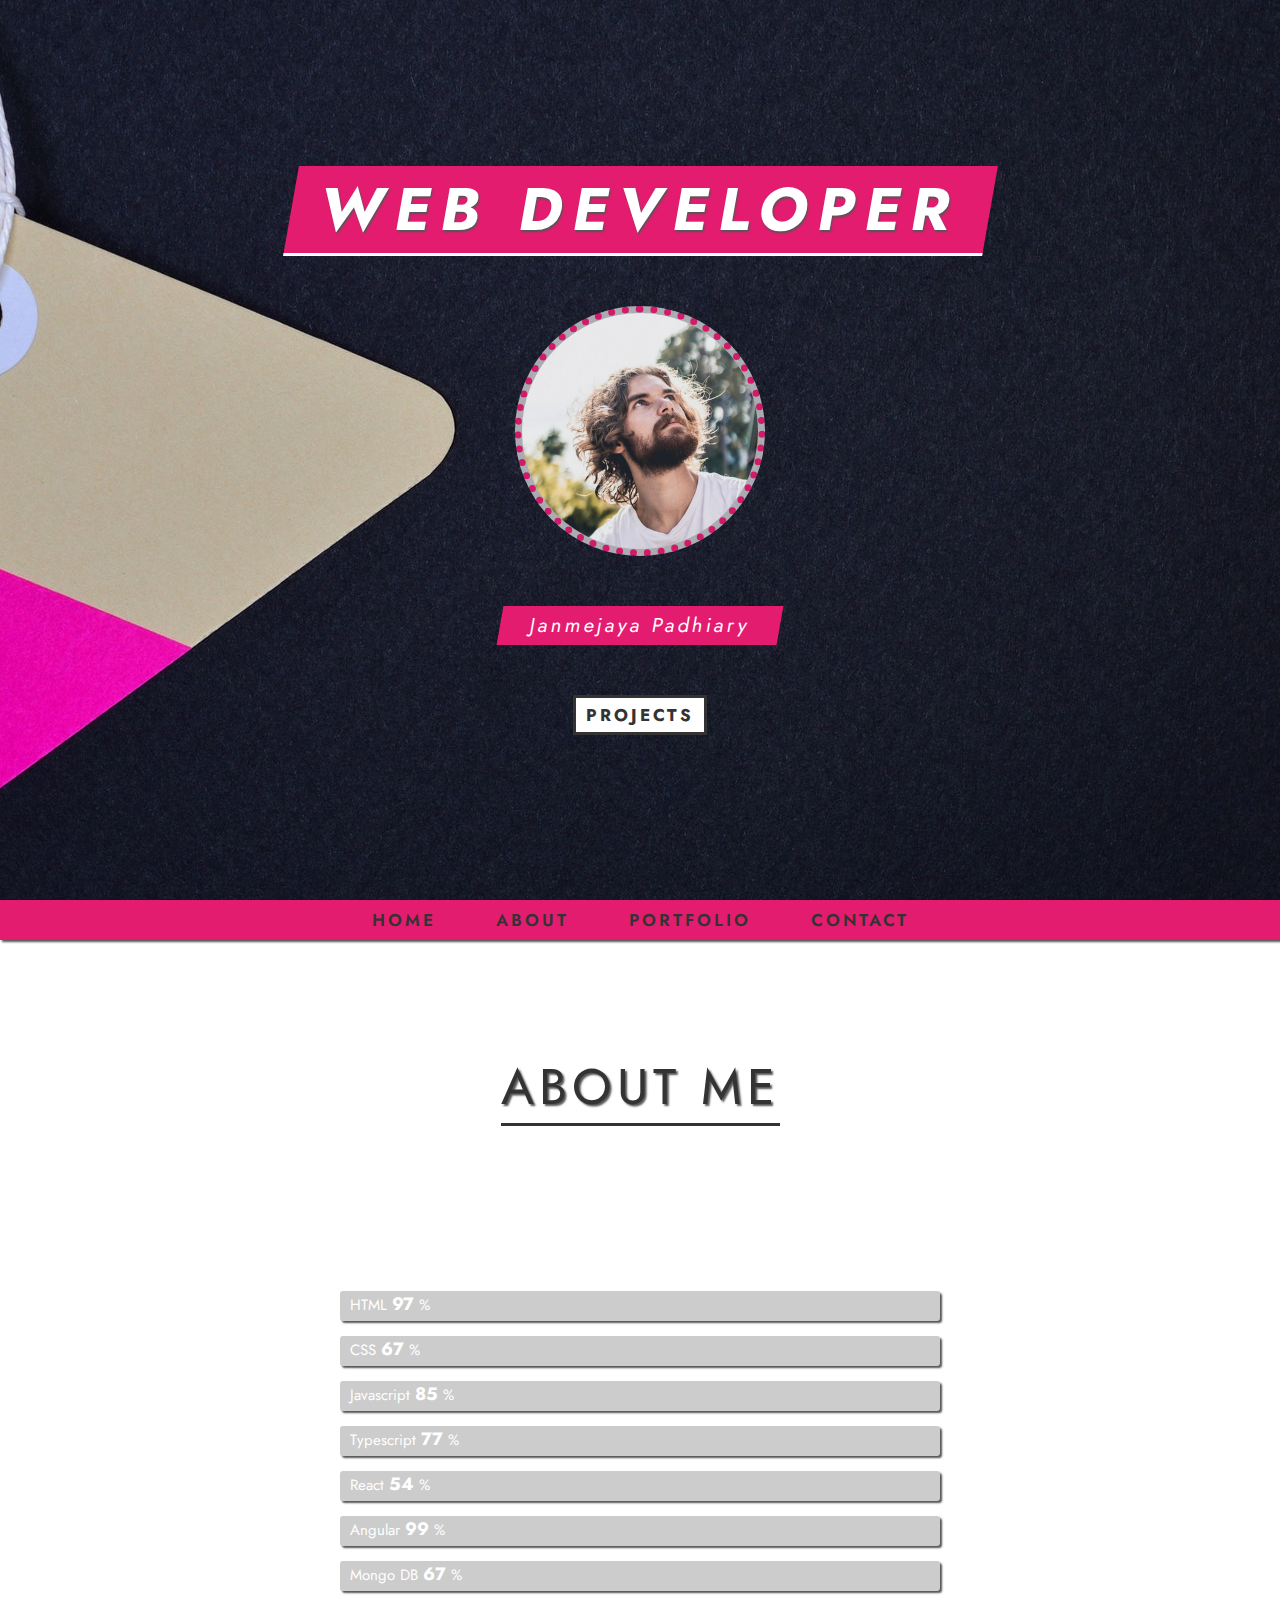
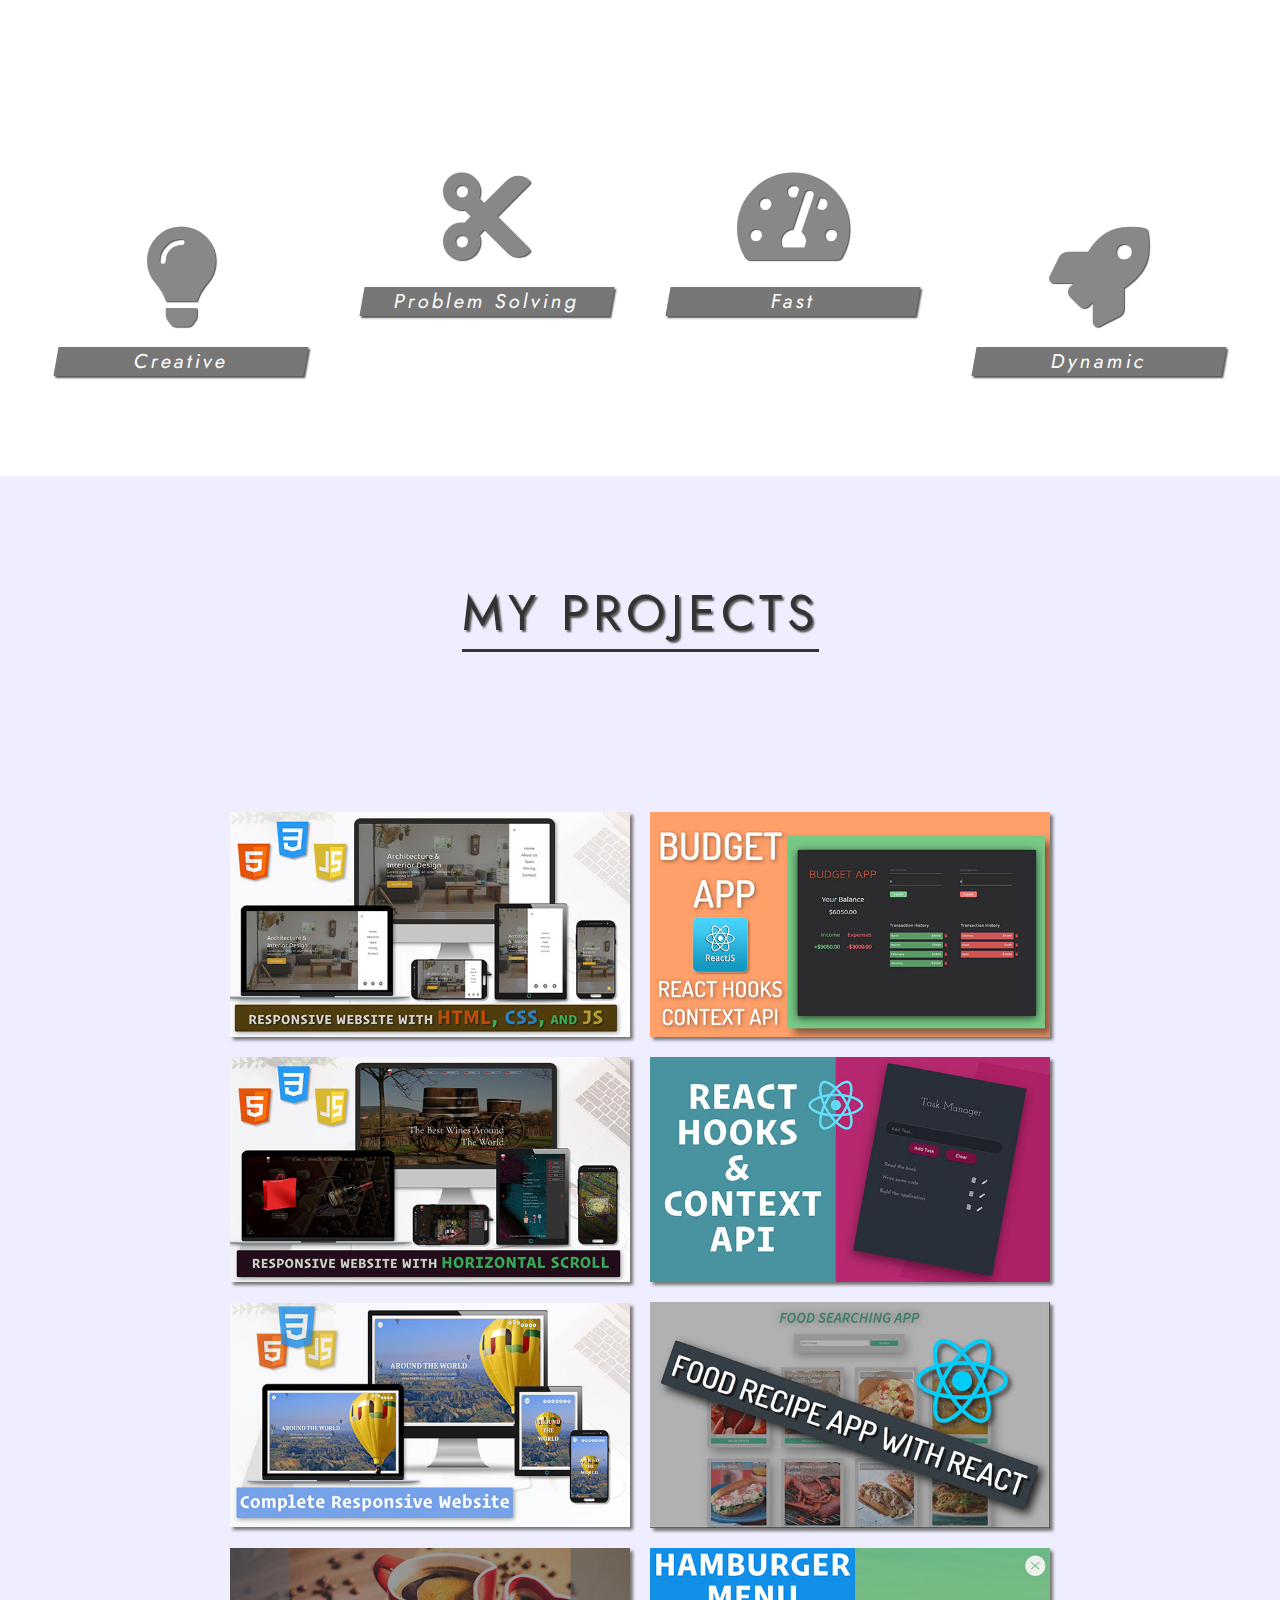
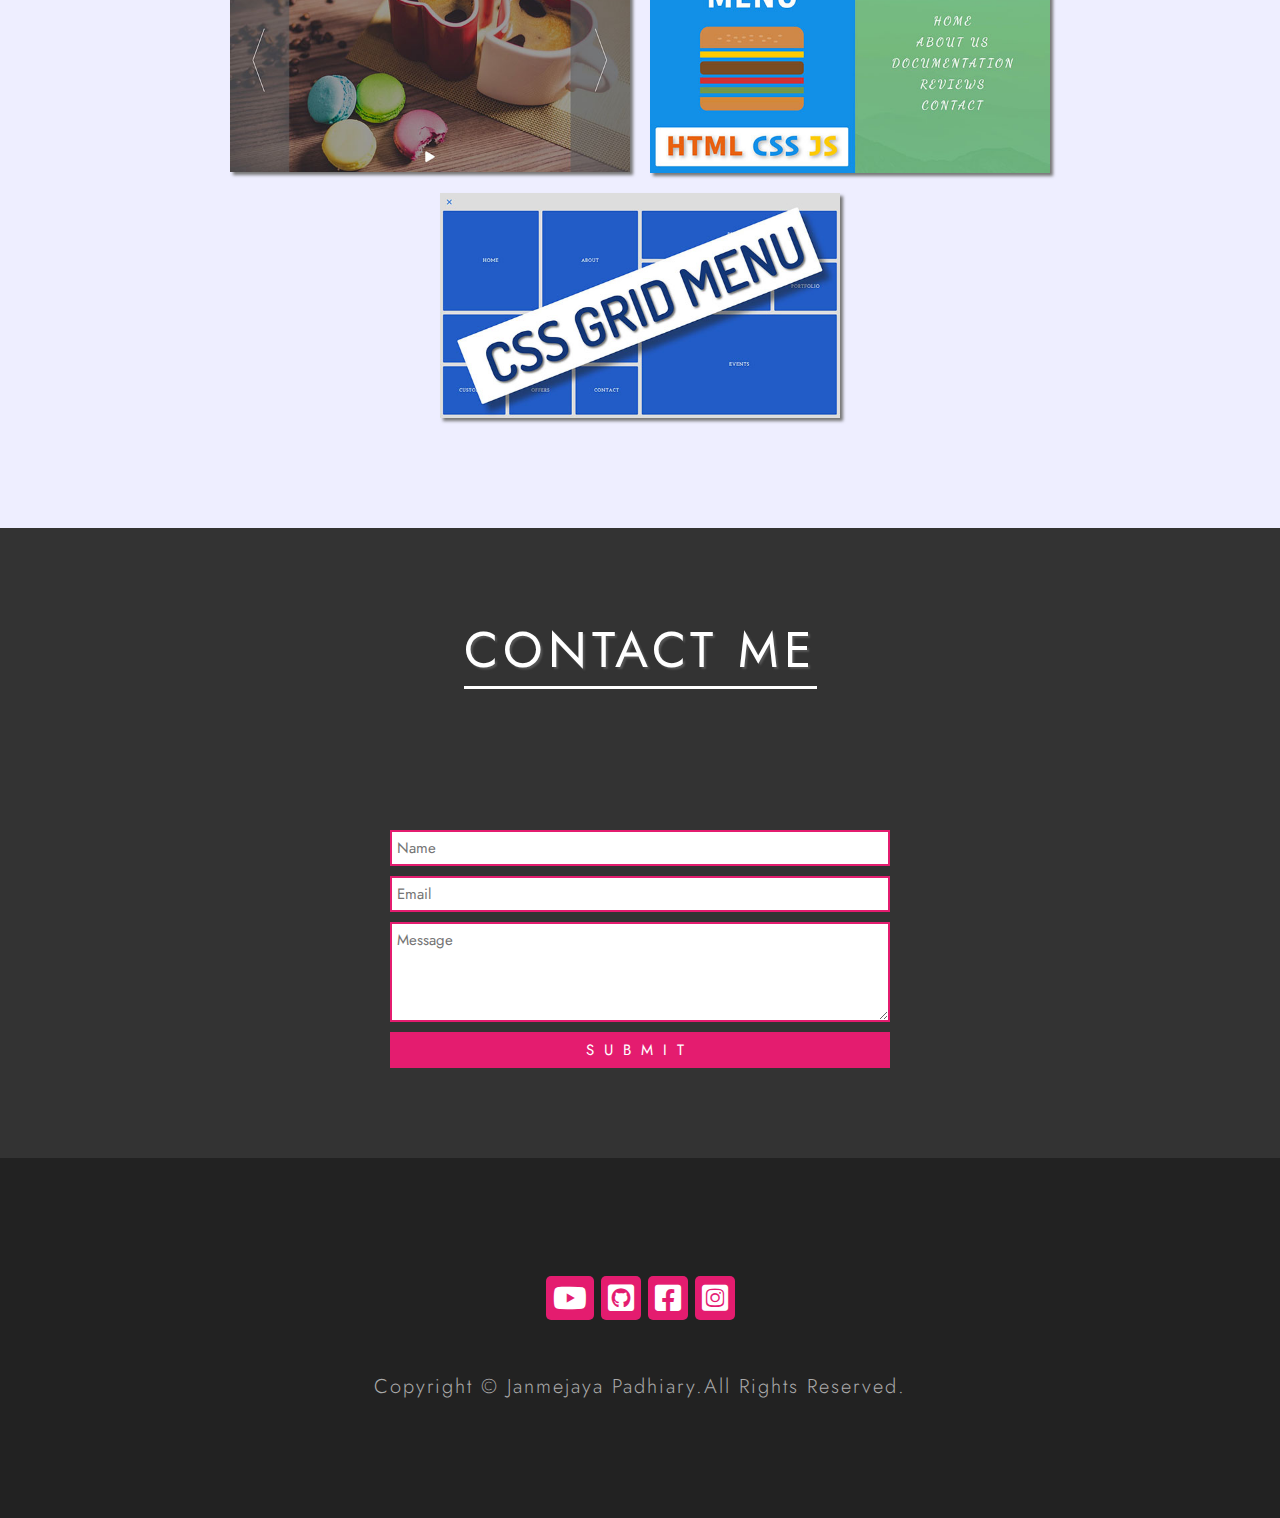
<file: index.html>
<!DOCTYPE html>
<html lang="en">
  <head>
    <meta charset="UTF-8" />
    <meta name="viewport" content="width=device-width, initial-scale=1.0" />
    <title>Portfolio Website</title>
    <link rel="stylesheet" href="style.css" />
    <link
      rel="stylesheet"
      href="https://cdnjs.cloudflare.com/ajax/libs/font-awesome/5.13.0/css/all.min.css"
    />
    <link
      href="https://fonts.googleapis.com/css2?family=Jost:wght@100;200;300;400;500;600;700;800;900&display=swap"
      rel="stylesheet"
    />
  </head>
  <body>
    <div class="container">
      <!--Section-1 starts-->
      <section class="section-1">
        <h1 class="section-1-heading">Web Developer</h1>
        <img src="images/john-smith.jpg" alt="Janmejaya Padhiary" class="person-img"/>
        <h3 class="person-name">Janmejaya Padhiary</h3>
        <a href="#" class="section-1-btn">Projects</a>
      </section>
     <!--Section-1 ends-->
     <!--(NavBar) starts-->
     <nav class="navbar">
      <a href="#" class="navbar-link">Home</a>
      <a href="#" class="navbar-link">About</a>
      <a href="#" class="navbar-link">Portfolio</a>
      <a href="#" class="navbar-link">Contact</a>
     </nav>
     <!--(NavBar) ends-->
     <!--Section-2 starts  -->
     <section class="section-2">
      <h1 class="section-2-heading">About Me</h1>
      <div class="progress-bar-wrapper">
        <div class="progress-bar">
          <p class="progress-text">HTML<span>97</span>%</p>
          <div class="progress-percent"></div>
        </div>
        <div class="progress-bar">
          <p class="progress-text">CSS<span>67</span>%</p>
          <div class="progress-percent"></div>
        </div>
        <div class="progress-bar">
          <p class="progress-text">Javascript<span>85</span>%</p>
          <div class="progress-percent"></div>
        </div>
        <div class="progress-bar">
          <p class="progress-text">Typescript<span>77</span>%</p>
          <div class="progress-percent"></div>
        </div>
        <div class="progress-bar">
          <p class="progress-text">React<span>54</span>%</p>
          <div class="progress-percent"></div>
        </div>
        <div class="progress-bar">
          <p class="progress-text">Angular<span>99</span>%</p>
          <div class="progress-percent"></div>
        </div>
        <div class="progress-bar">
          <p class="progress-text">Mongo DB<span>67</span>%</p>
          <div class="progress-percent"></div>
        </div>
      </div>
      <div class="services">
        <div class="service">
          <i class="fas fa-lightbulb"></i>
          <h2 class="service-heading">Creative</h2>
        </div>
        <div class="service">
          <i class="fas fa-cut"></i>
          <h2 class="service-heading">Problem Solving</h2>
        </div>
        <div class="service">
          <i class="fas fa-tachometer-alt"></i>
          <h2 class="service-heading">Fast</h2>
        </div>
        <div class="service">
          <i class="fas fa-rocket"></i>
          <h2 class="service-heading">Dynamic</h2>
        </div>
      </div>
     </section>
     <!--Section-2 ends-->
     <!--Section-3 starts-->
     <section class="section-3">
      <h1 class="section-3-heading">My Projects</h1>
      <div class="project-wrapper">
        <div class="project">
          <div class="project-text">
            <h2 class="project-name">Architect Website</h2>
            <h4 class="project-technologies">HTML/CSS/JS</h4>
          </div>
          <img src="images/project-1.jpg" class="project-img"/>
          <a href="#" class="project-link" taget="_blank">Go To Vedio</a>
        </div>
        <div class="project">
          <div class="project-text">
            <h2 class="project-name">Budget App</h2>
            <h4 class="project-technologies">HTML/CSS/JS</h4>
          </div>
          <img src="images/project-2.jpg" class="project-img"/>
          <a href="#" class="project-link" taget="_blank">Go To Vedio</a>
        </div>
        <div class="project">
          <div class="project-text">
            <h2 class="project-name">Wine House</h2>
            <h4 class="project-technologies">HTML/CSS/JS</h4>
          </div>
          <img src="images/project-3.jpg" class="project-img"/>
          <a href="#" class="project-link" taget="_blank">Go To Vedio</a>
        </div>
        <div class="project">
          <div class="project-text">
            <h2 class="project-name">Task Manager</h2>
            <h4 class="project-technologies">HTML/CSS/JS</h4>
          </div>
          <img src="images/project-4.jpg" class="project-img"/>
          <a href="#" class="project-link" taget="_blank">Go To Vedio</a>
        </div>
        <div class="project">
          <div class="project-text">
            <h2 class="project-name">The Road</h2>
            <h4 class="project-technologies">HTML/CSS/JS</h4>
          </div>
          <img src="images/project-5.jpg" class="project-img"/>
          <a href="#" class="project-link" taget="_blank">Go To Vedio</a>
        </div>
        <div class="project">
          <div class="project-text">
            <h2 class="project-name">Food Receipe App</h2>
            <h4 class="project-technologies">HTML/CSS/JS</h4>
          </div>
          <img src="images/project-6.jpg" class="project-img"/>
          <a href="#" class="project-link" taget="_blank">Go To Vedio</a>
        </div>
        <div class="project">
          <div class="project-text">
            <h2 class="project-name">Slide Show</h2>
            <h4 class="project-technologies">HTML/CSS/JS</h4>
          </div>
          <img src="images/project-7.jpg" class="project-img"/>
          <a href="#" class="project-link" taget="_blank">Go To Vedio</a>
        </div>
        <div class="project">
          <div class="project-text">
            <h2 class="project-name">Hamburger Menu</h2>
            <h4 class="project-technologies">HTML/CSS/JS</h4>
          </div>
          <img src="images/project-8.jpg" class="project-img"/>
          <a href="#" class="project-link" taget="_blank">Go To Vedio</a>
        </div>
        <div class="project">
          <div class="project-text">
            <h2 class="project-name">CSS Gridmenu</h2>
            <h4 class="project-technologies">HTML/CSS/JS</h4>
          </div>
          <img src="images/project-9.jpg" class="project-img"/>
          <a href="#" class="project-link" taget="_blank">Go To Vedio</a>
        </div>
      </div>
     </section>
     <!--Section-3 ends-->
     <!-- Section -4 starts-->

        <section class="section-4">
          <h1 class="section-3-heading section-4-heading">Contact Me</h1>
          <form class="contact-form">
            <input type="text" placeholder="Name"/>
            <input type="email" placeholder="Email"/>
            <textarea placeholder="Message"></textarea>
            <input type="submit" value="Submit" class="contact-form-button"/>
          </form>
        </section>
      <!-- Section -4 ends-->
      <!--Section-5 starts-->
      <footer class="section-5">
        <div class="social-media">
          <a href="#" class="social-media-link">
            <i class="fab fa-youtube"></i>
          </a>
          <a href="#" class="social-media-link">
            <i class="fab fa-github-square"></i>
          </a>
          <a href="#" class="social-media-link">
            <i class="fab fa-facebook-square"></i>
          </a>
          <a href="#" class="social-media-link">
            <i class="fab fa-instagram-square"></i>
          </a>
        </div>
        <p class="copyright">Copyright &copy; Janmejaya Padhiary.All Rights Reserved.</p>
      </footer>
      <!--section-5 ends-->     
    </div>
   
    <script src="script.js"></script>
  </body>
</html>
</file>
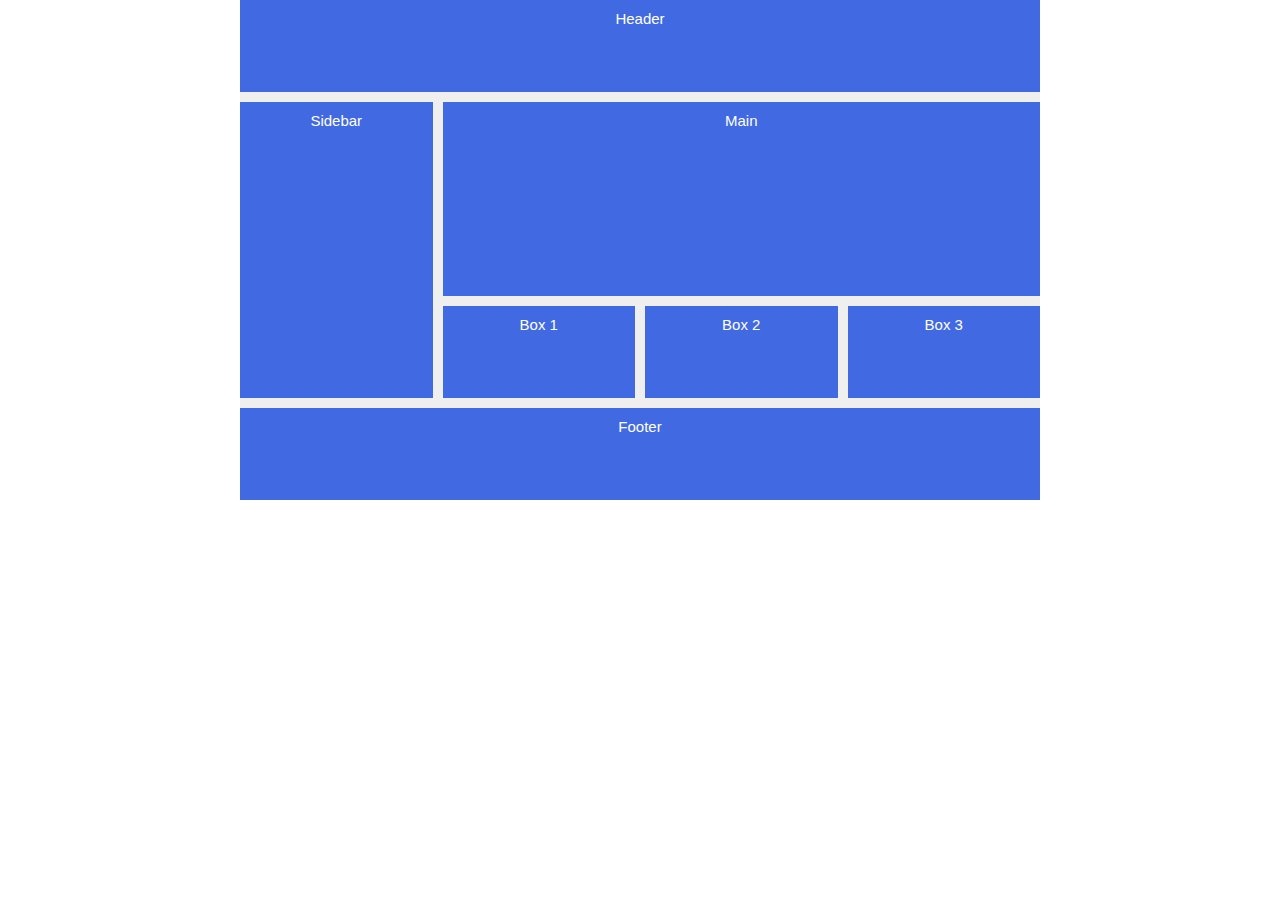
<file: Layout-2.html>
<!DOCTYPE html>
<html lang="en">
<head>
    <meta charset="UTF-8">
    <meta name="viewport" content="width=device-width, initial-scale=1.0">
    <meta http-equiv="X-UA-Compatible" content="ie=edge">
    <title>CSS Grid</title>
    <link rel="stylesheet" href="style.css">
    <style>
      

        .container {
            width: 800px;
            height: 500px;
            background-color: #efefef;
            margin: auto;
            display: grid;
            grid-template-rows: repeat(5,1fr);
            grid-template-columns: 1fr 1fr 1fr 1fr;
            grid-gap: 1rem;
        }

        .container div {
            background-color: royalblue;
            font-size: 1.5rem;
            text-align: center;
            padding: 1rem;
            color: #fff;
        }

        .header {
            grid-column: 1 / -1;
            grid-row: 1 / 2;
        }

        .sidebar {
            grid-column: 1 / 2;
            grid-row: 2 / 5;
        }

        .main {
            grid-column: 2 / -1;
            grid-row: 2 / 4;
        }

        .box-1 {
            grid-column: 2 / 3;
            grid-row: 4 / 5;
        }

        .box-2 {
            grid-column: 3 / 4;
            grid-row: 4 / 5;
        }

        .box-3 {
            grid-column: 4 / -1;
            grid-row: 4 / 5;
        }

        .footer {
            grid-column: 1 / -1;
            grid-row: 5 / -1;
        }
        
    </style>
</head>
<body>
   
    <div class="container">
        <div class="header">Header</div>
        <div class="sidebar">Sidebar</div>
        <div class="main">Main</div>
        <div class="box-1">Box 1</div>
        <div class="box-2">Box 2</div>
        <div class="box-3">Box 3</div>
        <div class="footer">Footer</div>
    </div>

</body>
</html>
</file>
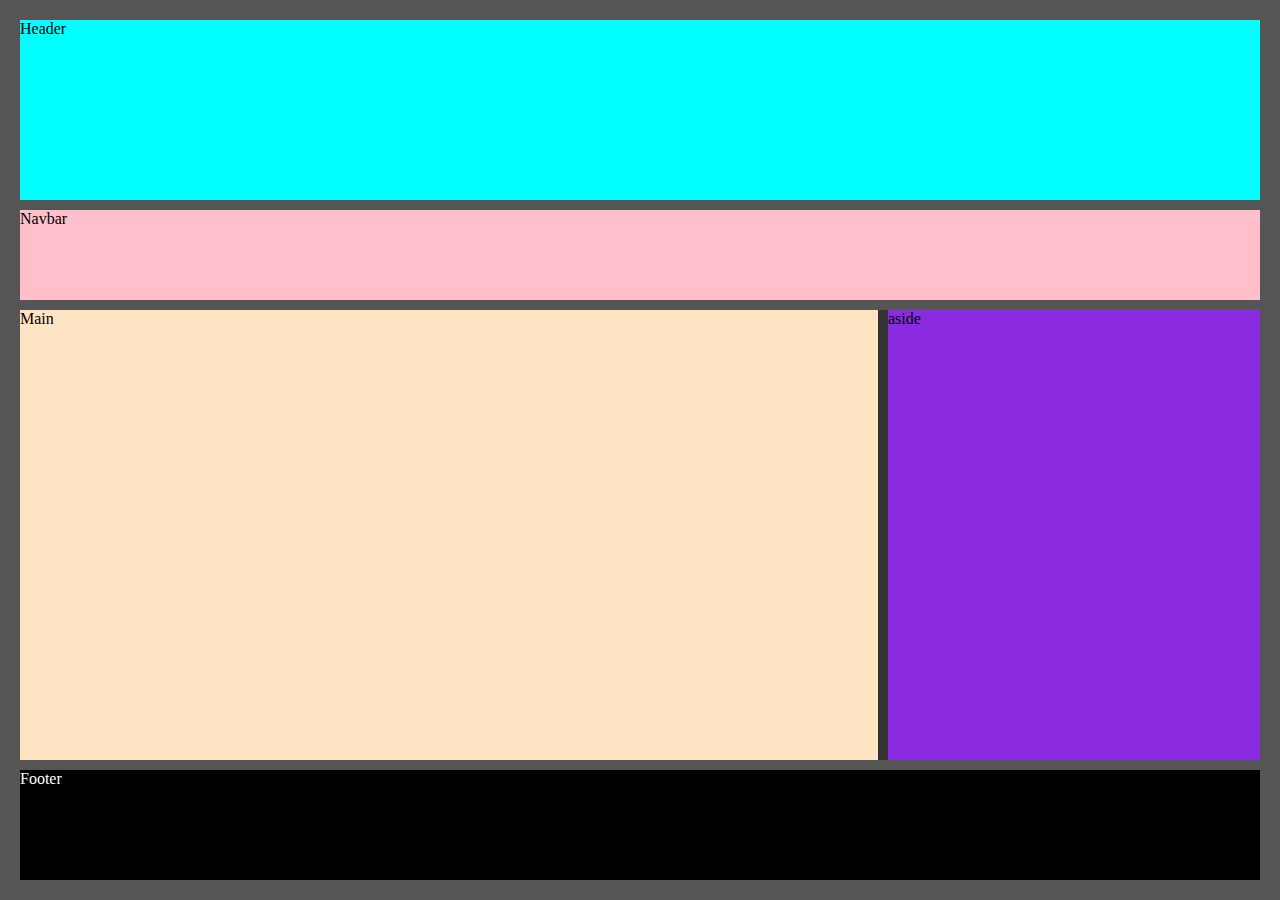
<file: layout.html>
<!DOCTYPE html>
<html>
    <head>
        <title>Layout using Flexbox</title>
        <style>
            *{
                margin:0;
                padding:0;
                box-sizing: border-box;
            }
            .container{
                background-color: #555;
                display:flex;
                flex-direction: column;
                width:100%;
                height:100vh;
                padding:20px;
                gap:10px;
                
            }
            .div-1{
                width:100%;
                height:20vh;
                background-color: aqua;
               
            }
            .div-2{
                width:100%;
                height:10vh;
                background-color:pink;
            }
            .content-container{
                display:flex;
                background-color: #333;
                height:50vh;
                column-gap: 10px;
                flex-direction: row-reverse;
            }
            .div-3{
                flex-basis: 30%;
                background-color: blueviolet;
            }
            .div-4{
                background-color:bisque;
                flex-grow:2;
            }
            .div-5{
                background-color: black;
                color:white;
                flex-grow: 1;
            }
        </style>
    </head>
    <body>
        <div class="container">
            <div class="div-1">Header</div>
            <div class="div-2">Navbar</div>
            <div class="content-container">
                <div class="div-3">aside</div>
                <div class="div-4">Main</div>
            </div>
            <div class="div-5">Footer</div>
        </div>
    </body>
</html>
</file>
<file: style.css>
/*Reset and common styles*/
/* universal selector */
*{
   margin:0;
   padding: 0;
   outline: none;
   box-sizing:border-box;
   text-decoration: none;
   list-style-type: none;
   font-family: jost,sans-serif;
   font-weight: 400;
}
/* 
1rem = 16px; 
Here I want to use 1 rem as 10px.
*/
html{
    font-size: 62.5%;
}
/* section-1 styling starts*/
.section-1{
    width:100%;
    height:100vh;
    background: url("images/bg.jpg") center no-repeat;
    display: flex;/* Here yo have made the section-1 a flex container */
    flex-direction:column;
    justify-content: center;/* horizontal alignment */
    align-items: center;/* vertical alignment */ 
    /* To vertically and horizontally centered all the flex items */
}
.section-1-heading{
    font-size:6rem;
    font-weight:700;
    color:#fff;
    background-color: #e41c6f;
    padding:0 3rem;
    margin-bottom: 5rem;
    text-transform: uppercase;
    letter-spacing: 1rem;
    border-bottom:.3rem solid #fff;
    text-shadow: 0.2rem 0.2rem 0.2rem #555;
    transform: skew(-10deg);
}

.person-img{
    width:25rem;
    height: 25rem;
    object-fit:cover;
    border-radius: 50%;
    border: .7rem dotted #e41c6f;
    background-color: rgba(255, 255, 255, 0.7);
    opacity: 0.9;
}

.person-name{
    font-size:2rem;
    color:#fff;
    background-color: #e41c6f;
    margin:5rem 0;
    padding: .5rem 3rem;
    letter-spacing: .3rem;
    transform: skew(-10deg);
}

.section-1-btn{
    font-size: 1.7rem;
    font-weight: 700;
    color:#333;
    background-color: #fff;
    border:.3rem solid #333;
    padding: .5rem 1rem;
    text-transform: uppercase;
    letter-spacing: .3rem;
}
/* section-1 styling ends*/

/* navbar styling starts */
.navbar{
    width:100%;
    height:4rem;
    background-color: #e41c6f;
    box-shadow: 0.2rem 0.2rem 0.2rem #555;
    display: flex;
    justify-content: center;
    align-items: center;
    position: absolute;
    z-index:300;
}
.navbar-link{
    font-size:1.7rem;
    font-weight: 600;
    color:#333;
    margin:0 3rem;
    text-transform: uppercase;
    letter-spacing: 0.3rem;
    position: relative;
    transition: color .5s;
}
.change.navbar-link{
    color:#fff;
}


.navbar-link:hover{
    color:#fff;
}

.navbar-link::before{
    content:"";
    width:0;
    height:0.2rem;
    background-color: #fff;
    position: absolute;
    right:-15%;
    bottom: -0.3rem;
    transition: width .5s;
}
.change.navbar-link::before{
    width:130%;
}

.navbar-link:hover::before{
    width:130%;
}


/* navbar styling ends */

/* section-2 styling starts */

.section-2{
    width:100%;
    height:100%;
    padding:15rem 0 10rem 0;
    background-color: #fff;
    display:flex;
    justify-content: center;
    align-items: center;
    flex-direction: column;
}
.section-2-heading,.section-3-heading{
    font-size:5rem;
    color:#333;
    text-transform: uppercase;
    letter-spacing: 0.5rem;
    margin-bottom: 15rem;
    border-bottom: .3rem solid #333;
    text-shadow:.2rem .2rem .2rem #555;
}
.progress-bar-wrapper{
    margin-bottom:10rem;
}
.progress-bar{
    width:60rem;
    height:3rem;
    background-color: #ccc;
    margin:1.5rem 0;
    border-radius:.3rem;
    box-shadow: .2rem .2rem .2rem #555;
    position: relative;
}
.progress-text{
    position: absolute;
    left:1rem;
    font-size: 1.5rem;
    color:#fff;
}
.progress-text span{
    margin: 0 .5rem;
    font-size: 1.8rem;
    font-weight: 700;
}
.progress-percent{
    width:0;
    height:100%;
    background-color: #e41c6f;
    border-radius: .3rem;
    transition: width 1s;
}

.services{
    width:100%;
    height:30vh;
    display:flex;
    justify-content: space-evenly;
    align-items:center;
}
.service{
    text-align: center;
}

.service i{
    font-size:10rem;
    color:#888;
    margin-bottom:2rem;
    text-shadow:0.1rem 0.1rem 0.1rem #555;
}

.service-heading{
    font-size: 2rem;
    color:#fff;
    background-color: #777;
    width:25rem;
    letter-spacing: .3rem;
    transform: skew(-10deg);
    box-shadow: .2rem .2rem .2rem #555;
}
.service:first-child,.service:last-child{
    align-self: flex-end;
}

/* section-2 styling ends */

/* section-3 styling starts */

.section-3{
    width:100%;
    height:100%;
    padding:10rem 0;
    background-color: #eef;
    display:flex;
    flex-direction: column;
    align-items: center;
}

.project-wrapper{
    width:80%;
    display: flex;
    justify-content: center;
    align-items: center;
    flex-wrap: wrap;
}

.project{
    display:flex;
    flex-direction: column;
    justify-content: center;
    align-items: center;
    margin:1rem;
    background-color: #fff;
    box-shadow: .3rem .3em .3rem #777;
    position: relative;
    overflow:hidden;
}
.project-text{
    text-align: center;
    letter-spacing: 0.1rem;
    position: absolute;
    top:-10rem;
}
.project:hover .project-text{
    top:5rem;
    transition: top 1s;
}
.project-name{
    font-size:3rem;
    font-weight: 700;
    color:#333;
    text-transform: capitalize;
}
.project-technologies{
    font-size:1.8rem;
    color:#e41c6f;
}
.project-img{
    width:40rem;
    transition: opacity 1s;
}
.project:hover .project-img{
    opacity:.2;
    
}
.project-link{
    font-size:2rem;
    font-weight: 500;
    color:#333;
    letter-spacing: 0.1rem;
    border:.3rem solid #e41c6f;
    padding: 0 1rem;
    background-color: #fff;
    position: absolute;
    bottom:-5rem;
}
.project:hover .project-link{
    bottom:5rem;
    transition: bottom 1s;
}
/* section-3 styling ends */
.sticky{
    position:fixed;
    top:0;
}

/* section-4 styling starts */

.section-4{
    width:100%;
    height:70vh;
    background-color: #333;
    display:flex;
    flex-direction: column;
    align-items: center;
    justify-content: space-evenly;
}
.section-4-heading{
    color:#fff;
    border-bottom-color: #fff;
    margin-bottom:5rem;
}
.contact-form{
    width:50rem;
    display: flex;
    flex-direction: column;
    justify-content: center;
    align-items: center;
}

.contact-form input,.contact-form textarea{
    width:100%;
    padding:.5rem;
    margin:.5rem 0;
    background-color: #fff;
    font-size:1.5rem;
    border:0.2rem solid #e41c6f;
    color:#555;
}
.contact-form textarea{
    height:10rem;
    max-height:15rem;
    max-width:100%;
}

.contact-form .contact-form-button{
    background-color: #e41c6f;
    color:#fff;
    text-transform: uppercase;
    letter-spacing: 1rem;
    cursor:pointer;
}
.section-5{
    width:100%;
    height:40vh;
    background-color: #222;
    display:flex;
    flex-direction: column;
    justify-content: center;
    align-items:center;
}
.social-media{
    margin-bottom:5rem;
}
.social-media-link{
    margin:0.2rem;
    padding:0.7rem;
    background-color: #e41c6f;
    border-radius: 0.5rem;
    display: inline-block;
}
.social-media-link i{
    font-size:3rem;
    color:#fff;
}
.copyright{
    color:#aaa;
    font-size: 2rem;
    letter-spacing: 0.2rem;
    font-weight: 300;
    text-align: center;
}
</file>
